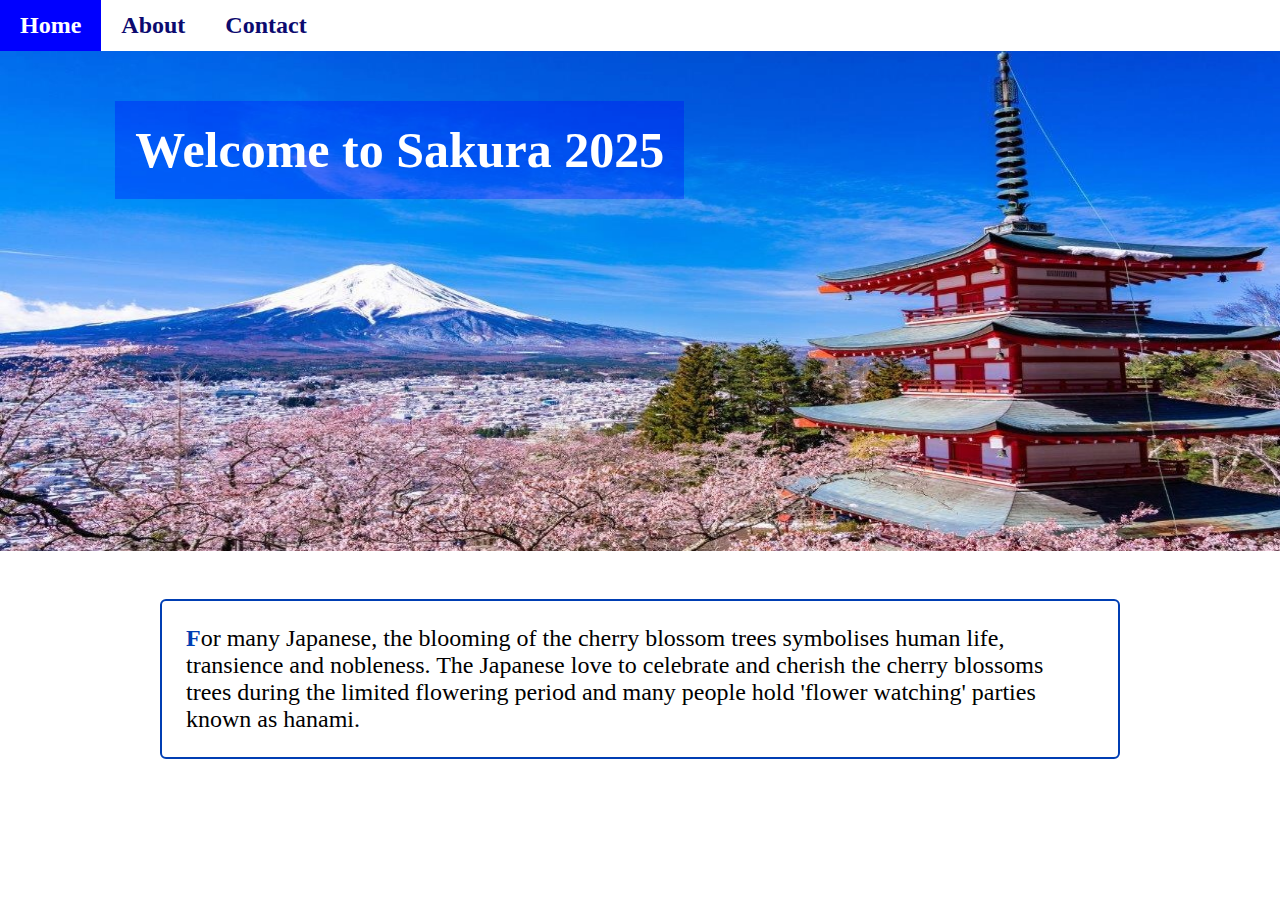
<file: index.html>
<!DOCTYPE html>
<html lang="en">

<head>

  <meta charset="utf-8">
  <meta name="viewport" content="width=device-width, initial-scale=1.0">
  <link rel="stylesheet" href="styles.css">

  <title>Cherry blossom</title>
</head>

<body>
 <nav>
      <ul>
        <li class="link--active"><a href="#">Home</a></li>
        <li><a href="./about.html">About</a></li>
        <li><a href="./contact.html">Contact</a></li>
      </ul>
    </nav>

  <header>
  <img src="\img\cherry-blossom-viewing-guide_key.jpg">
    <h1>Welcome to Sakura 2025</h1>
    
    
  </header>

  <main>
    <p>For many Japanese, the blooming of the cherry blossom trees symbolises human life, transience and nobleness. The
      Japanese love to celebrate and cherish the cherry blossoms trees during the limited
      flowering period and many people hold 'flower watching' parties known as hanami.</p>
  </main>
</body>

</html>
</file>
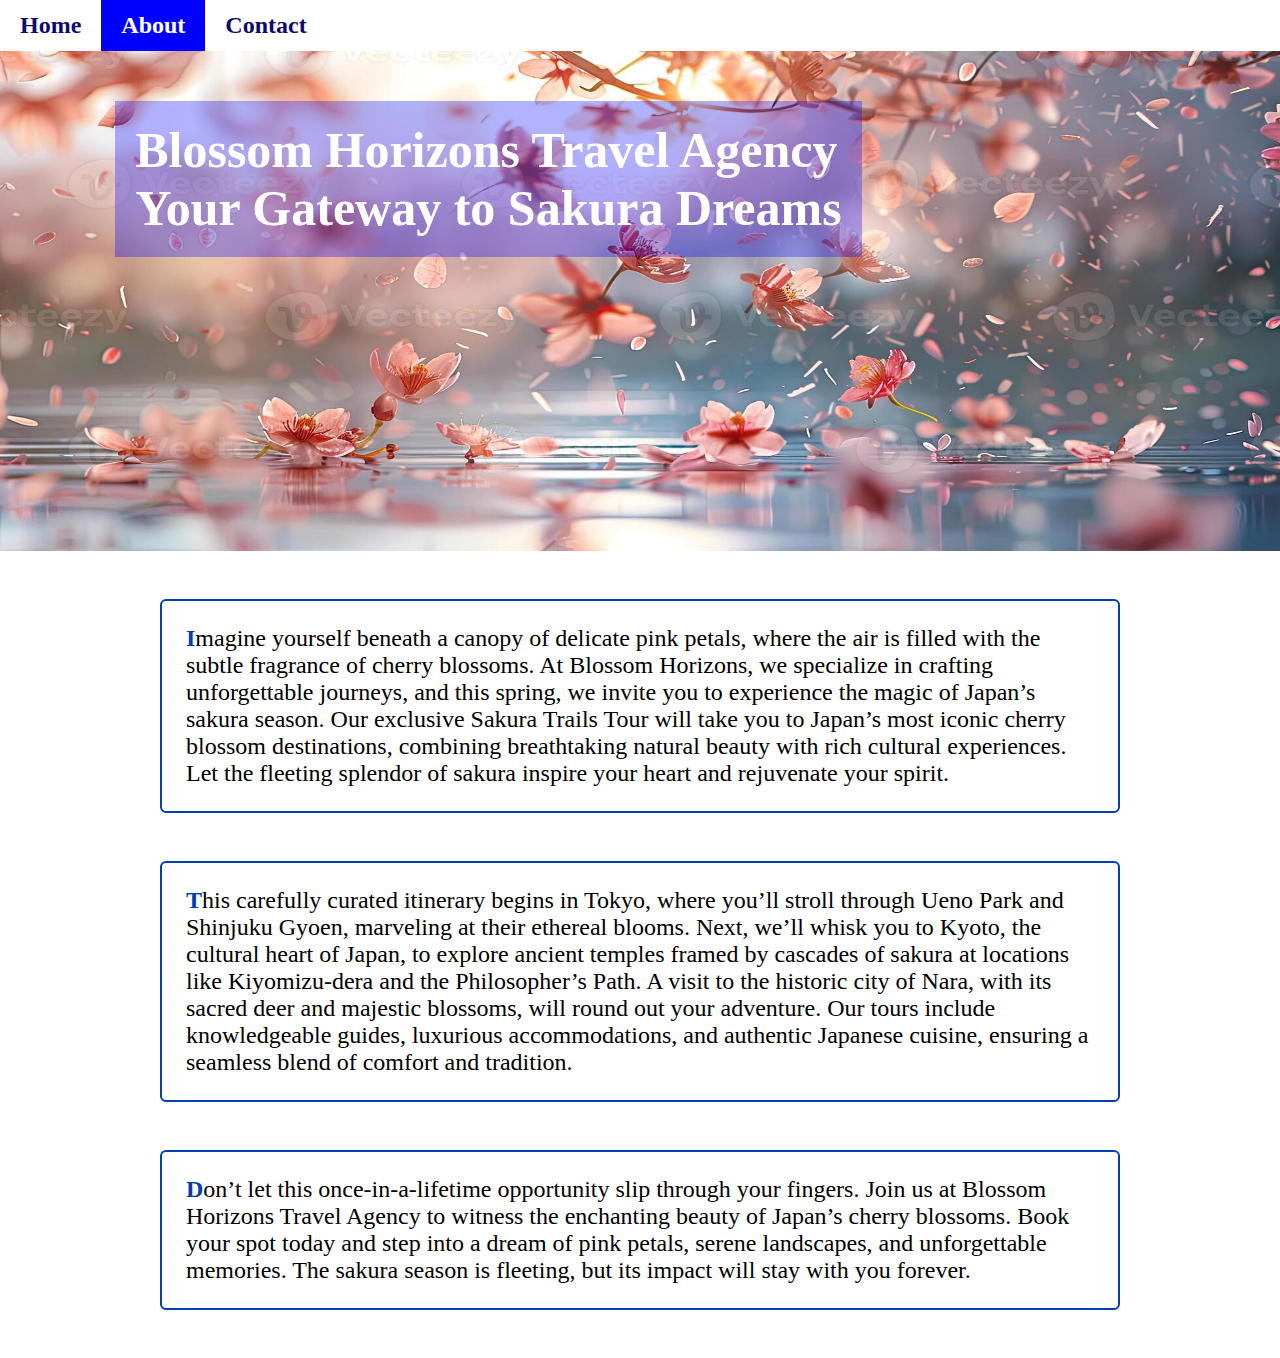
<file: about.html>
<!DOCTYPE html>
<html lang="en">
<head>
    <meta charset="UTF-8">
    <meta name="viewport" content="width=device-width, initial-scale=1.0">
    <link rel="stylesheet" href="styles.css">
    <title>About</title>
</head>
<body> 
     <nav>
            <ul>
              <li><a href="/index.html">Home</a></li>
              <li class="link--active"><a href="#">About</a></li>
              <li><a href="/contact.html">Contact</a></li>
            </ul>
          </nav>
    <header>
          <img src="\img\cherry-blossom-and-pink-petals-and-flowers-falling-on-surface-of-blue-water-of-lake-sakura-flower-background-for-puzzles-banner-advertising-or-design-generation-ai-photo.jpg" alt="cherry blossom">
      
           <h1> Blossom Horizons Travel Agency<br>Your Gateway to Sakura Dreams</h1>
           </header> 
           
           <main>
          
              
              <p>
   Imagine yourself beneath a canopy of delicate pink petals, where the air is filled with the subtle fragrance of cherry blossoms. At Blossom Horizons, we specialize in crafting unforgettable journeys, and this spring, we invite you to experience the magic of Japan’s sakura season. Our exclusive Sakura Trails Tour will take you to Japan’s most iconic cherry blossom destinations, combining breathtaking natural beauty with rich cultural experiences. Let the fleeting splendor of sakura inspire your heart and rejuvenate your spirit.
              </p><p>

                This carefully curated itinerary begins in Tokyo, where you’ll stroll through Ueno Park and Shinjuku Gyoen, marveling at their ethereal blooms. Next, we’ll whisk you to Kyoto, the cultural heart of Japan, to explore ancient temples framed by cascades of sakura at locations like Kiyomizu-dera and the Philosopher’s Path. A visit to the historic city of Nara, with its sacred deer and majestic blossoms, will round out your adventure. Our tours include knowledgeable guides, luxurious accommodations, and authentic Japanese cuisine, ensuring a seamless blend of comfort and tradition.
            </p><p>
                Don’t let this once-in-a-lifetime opportunity slip through your fingers. Join us at Blossom Horizons Travel Agency to witness the enchanting beauty of Japan’s cherry blossoms. Book your spot today and step into a dream of pink petals, serene landscapes, and unforgettable memories. The sakura season is fleeting, but its impact will stay with you forever.
            </p>
                  
            
          </main>

</body>
</html>
</file>
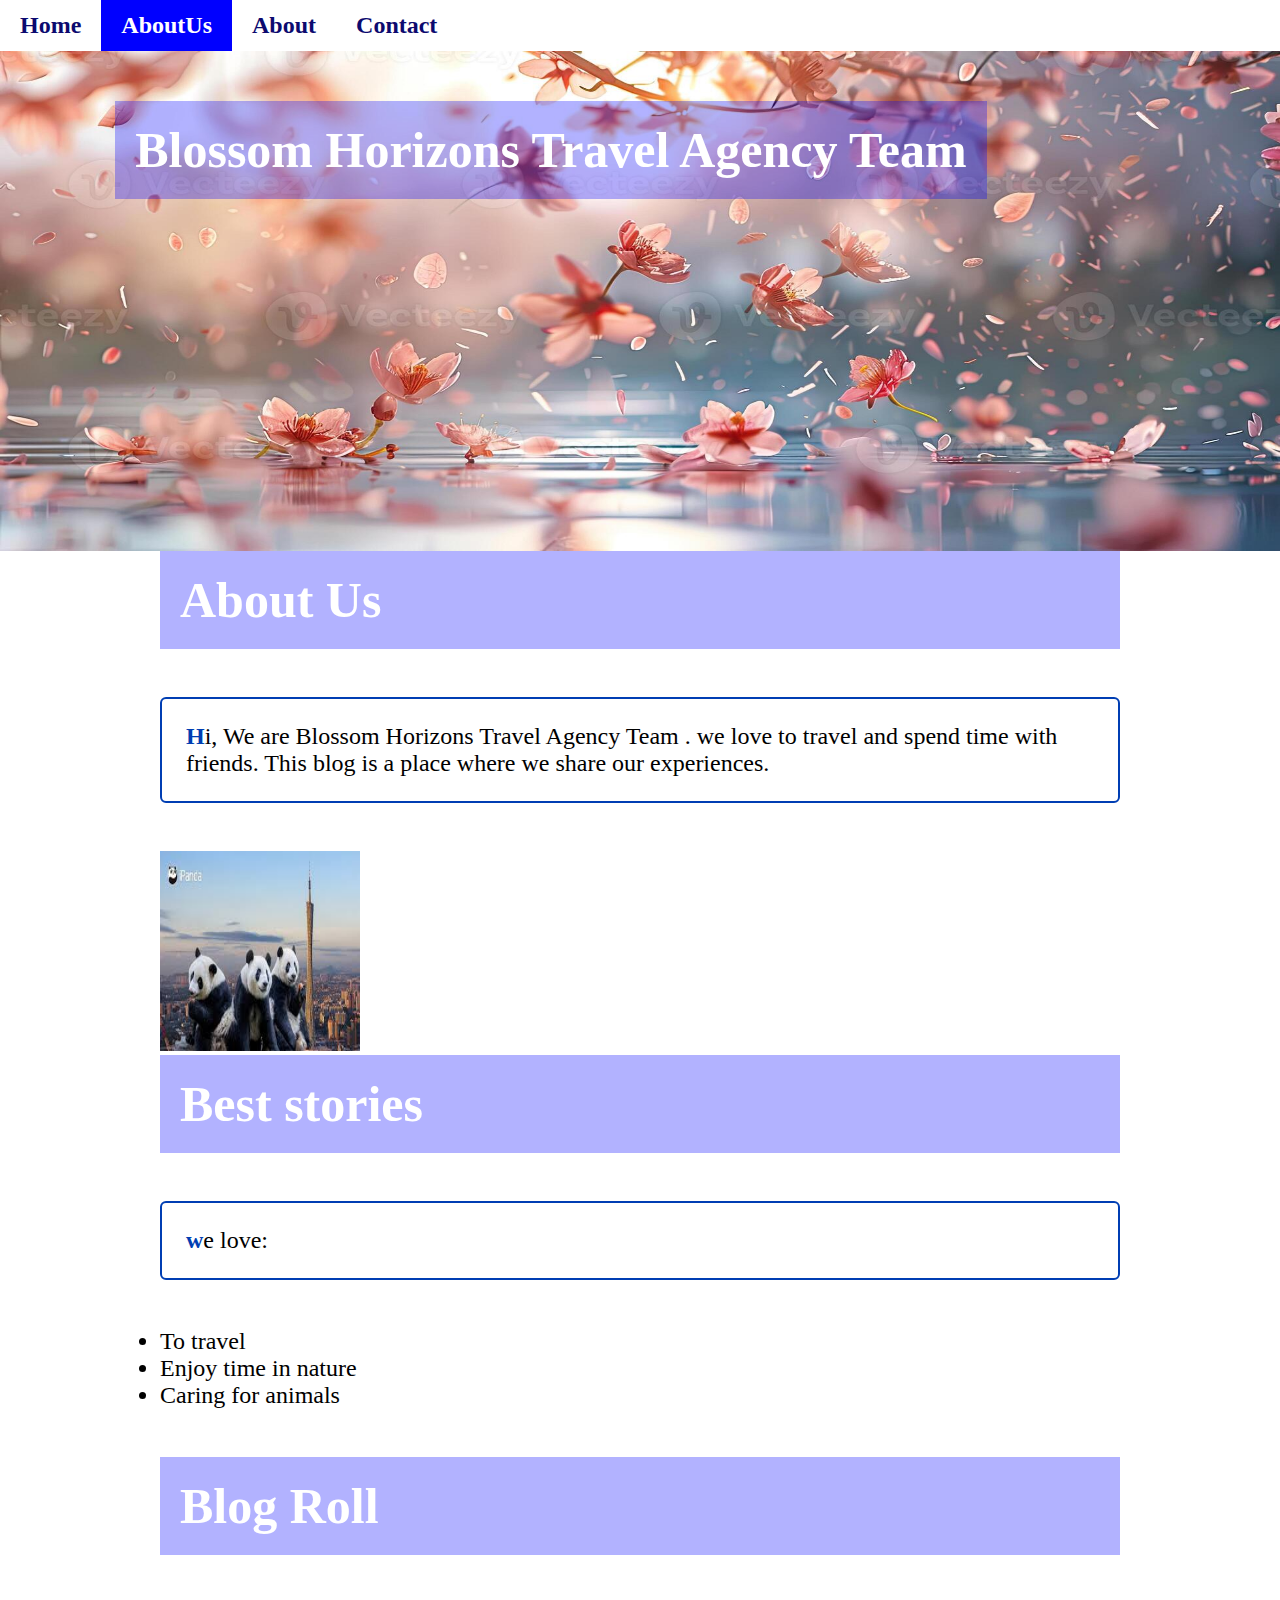
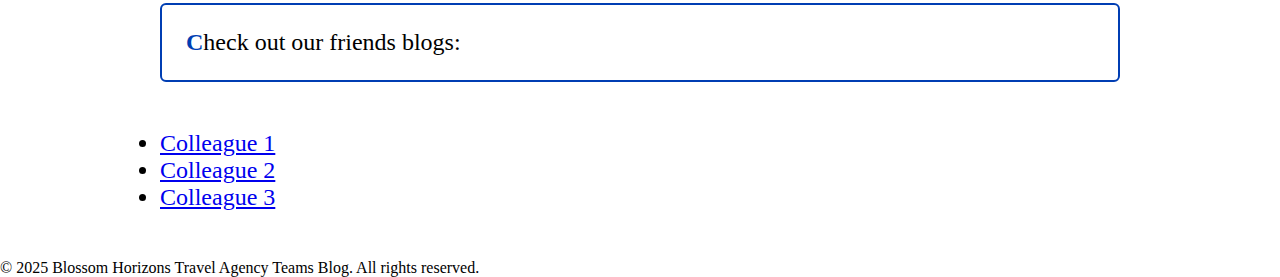
<file: aboutUs.html>
<!DOCTYPE html>
<html lang="en">
<head>
    <meta charset="UTF-8">
    <meta name="viewport" content="width=device-width, initial-scale=1.0">
    <link rel="stylesheet" href="styles.css">
    <title>About us</title>
</head>
<body> 
     <nav>
            <ul>
              <li><a href="/index.html">Home</a></li>
              <li class="link--active"><a href="#">AboutUs</a></li>
              <li><a href="./about.html">About</a></li>
              <li><a href="/contact.html">Contact</a></li>
            </ul>
          </nav>
    <header>
          <img src="\img\cherry-blossom-and-pink-petals-and-flowers-falling-on-surface-of-blue-water-of-lake-sakura-flower-background-for-puzzles-banner-advertising-or-design-generation-ai-photo.jpg" alt="cherry blossom">
      
           <h1> Blossom Horizons Travel Agency Team</h1>
           </header>  <main>
           <section>
            <h2>About Us</h2>
           
            <p>Hi, We are Blossom Horizons Travel Agency Team . we love to travel and spend time with friends. This blog is a place where we share our experiences.</p>
            <img src="[data-uri]" 
            alt="A photo of us" width="200" height="200" title="This is us!">
        </section>
        
        <section>
            <h2>Best stories</h2>
            <p>we love:</p>
            <ul>
                <li title="Experience new cultures!">To travel</li>
                <li title="Nature is amazing!">Enjoy time in nature</li>
                <li title="Animals are great companions!">Caring for animals</li>
            </ul>
        </section>
        
        <section>
            <h2>Blog Roll</h2>
            <p>Check out our friends blogs:</p>
            <ul>
                <li><a href="http://colleague1blog.com" title="Visit Colleague 1's Blog">Colleague 1</a></li>
                <li><a href="http://colleague2blog.com" title="Visit Colleague 2's Blog">Colleague 2</a></li>
                <li><a href="http://colleague3blog.com" title="Visit Colleague 3's Blog">Colleague 3</a></li>
            </ul>
        </section>
      </main>
        <footer>
            <p>&copy; 2025 Blossom Horizons Travel Agency Teams Blog. All rights reserved.</p>
        </footer>
</body>
</html>
</file>
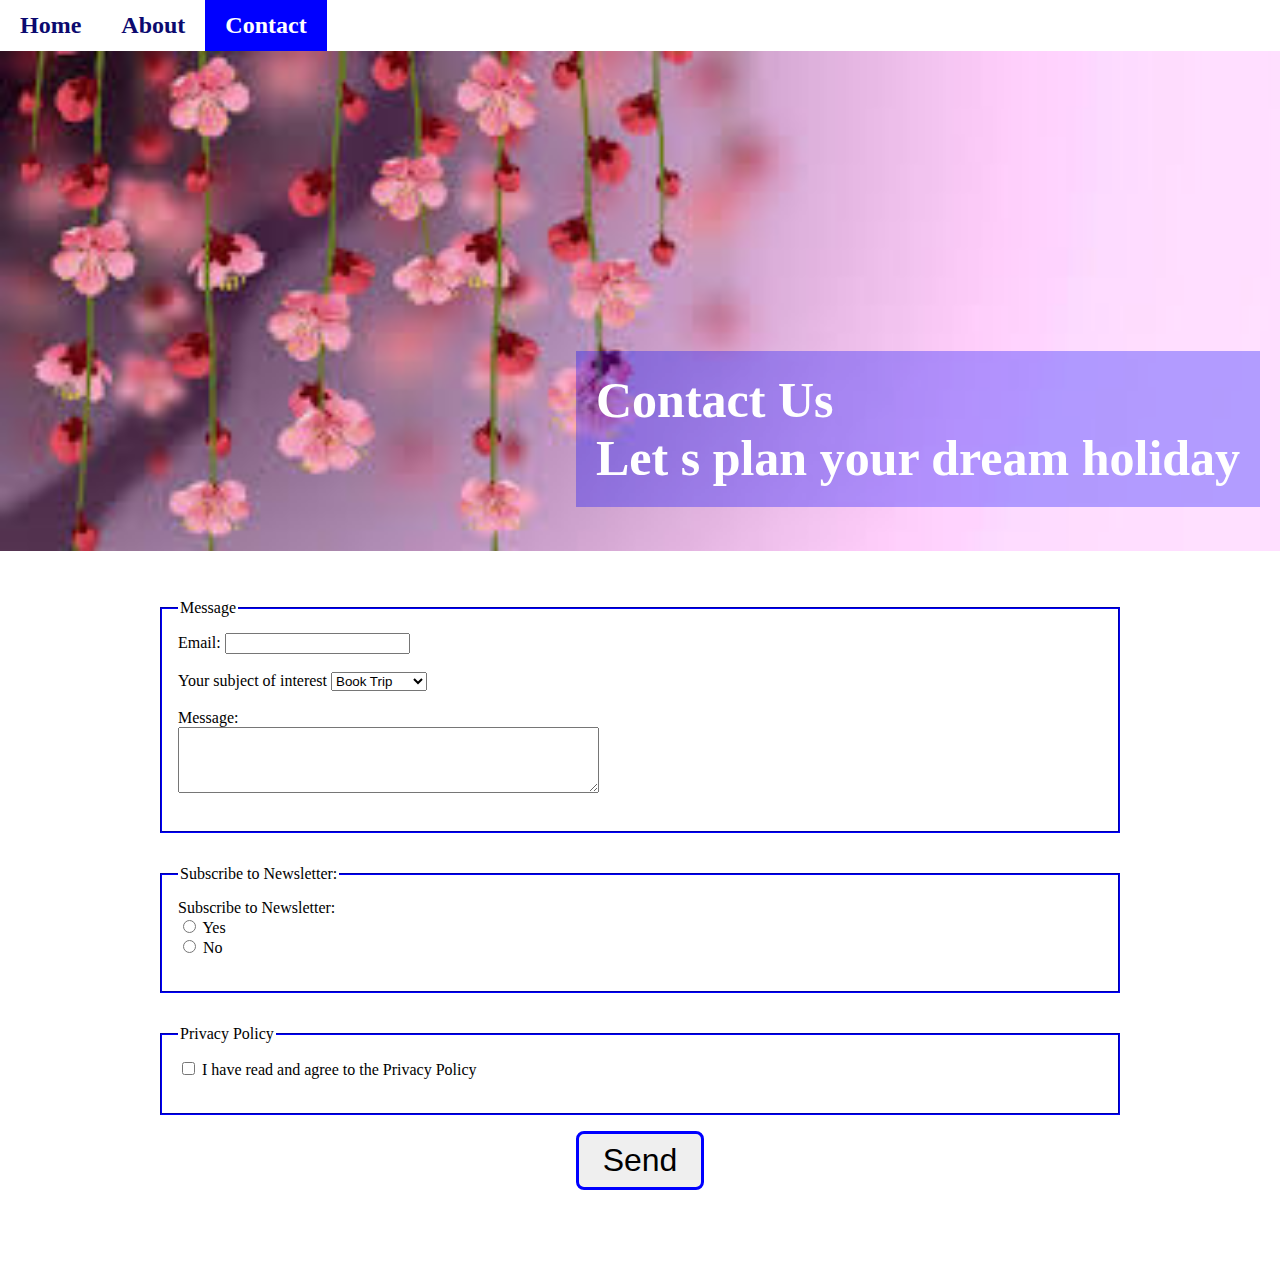
<file: contact.html>
<!DOCTYPE html>
<html lang="en">
<head>
    <meta charset="UTF-8">
    <meta name="viewport" content="width=device-width, initial-scale=1.0">
    <link rel="stylesheet" href="styles.css">
    <link rel="stylesheet" href="contact.css">
    <title>Contact</title>

</head><body>

    <nav>
        <ul>
            <li><a href="index.html">Home</a></li>
            <li><a href="about.html">About</a></li>
            <li class="link--active"><a href="#">Contact</a></li>
            
        </ul>
    </nav>   
    <header>
    <img src="img\download.jpg">
    
    <h1>Contact Us<br>Let s plan your dream holiday</h1>
    
       </header>

       <main>
        
        <form>
            <fieldset> <legend>Message</legend>
            <label for="email">Email:</label>
            <input type="email" id="email" name="email" required><br><br>
    
            <label for="topic">Your subject of interest</label>
            <select id="topic" name="topic">
                <option value="General info">General Info</option>
                <option value="Book a tour" selected>Book Trip</option>
                <option value="Feedback">Feedback</option>
            </select><br><br>
    
            <label for="message">Message:</label><br>
            <textarea id="message" name="message" rows="4" cols="50" required></textarea><br><br>
             </fieldset>

             <fieldset><legend>Subscribe to Newsletter:</legend>
            <label>Subscribe to Newsletter:</label><br>
            <input type="radio" id="subscribe-yes" name="subscribe" value="yes">
            <label for="subscribe-yes">Yes</label><br>
            <input type="radio" id="subscribe-no" name="subscribe" value="no">
            <label for="subscribe-no">No</label><br><br>
    
             </fieldset>

             <fieldset> <legend>Privacy Policy</legend>
            <input type="checkbox" id="privacy" name="privacy" required>
            <label for="privacy">I have read and agree to the Privacy Policy</label><br><br>
             </fieldset>

            <button type="submit">Send</button>
        </form>
      </section>
      
</body>
</html>
</file>
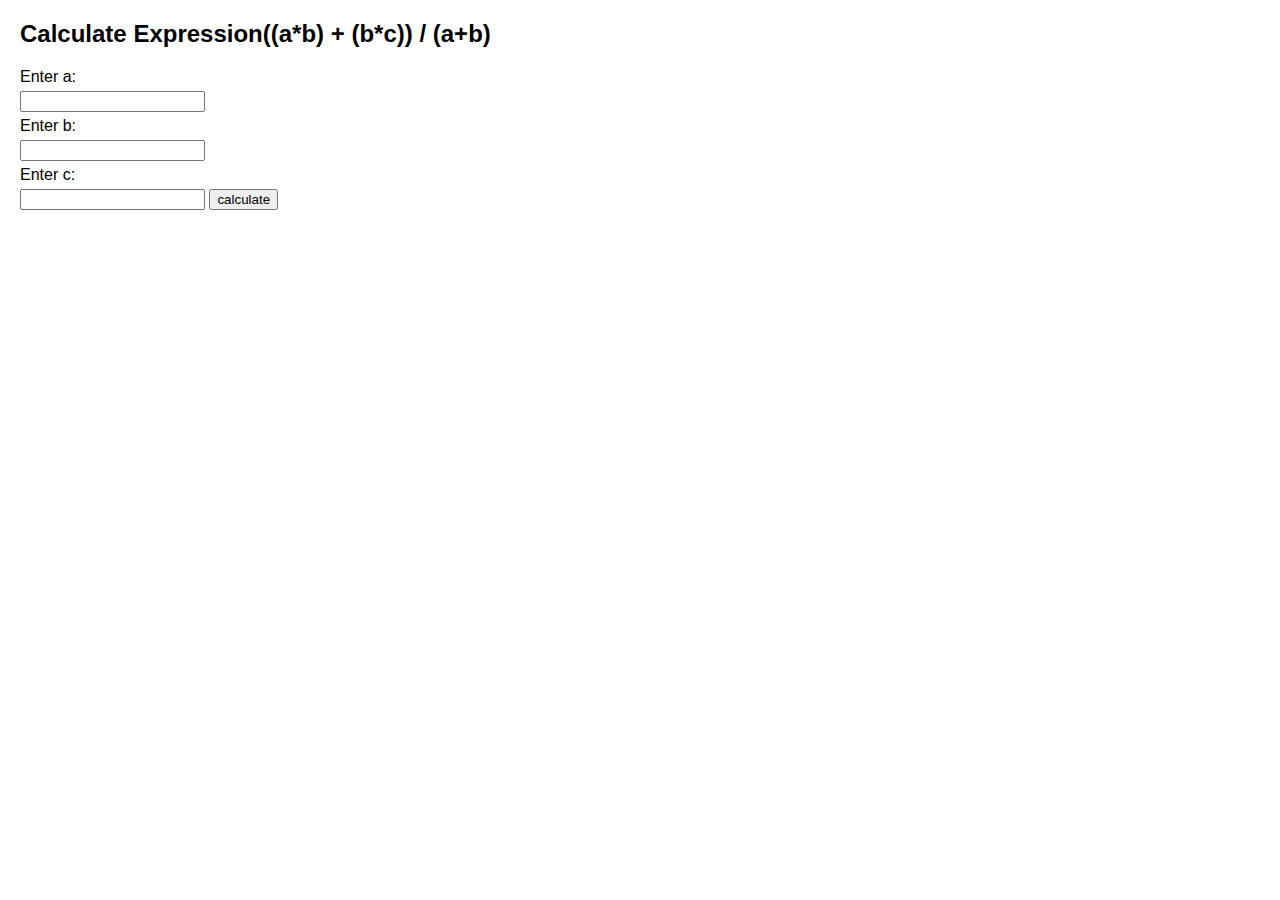
<file: Example_Frontend.html>
<!DOCTYPE html>
<html lang="en">
<head>
    <meta charset="UTF-8">
    <meta name="viewport" content="width=device-width, initial-scale=1.0">
    <title>Example</title>
    <style>
        body {
            font-family: Arial, sans-serif;
            margin: 20px;
        }
        .container {
            margin-bottom: 30px;
        }
        .container label {
            display: block;
            margin: 5px 0;
        }
    </style>
</head>
<body>

<div class="container">
    <h2>Calculate Expression((a*b) + (b*c)) / (a+b)</h2>
    <label for="task1-a">Enter a:</label>
    <input type="number" id="task1-a">


<label for="task1-b">Enter b:</label>
<input type="number" id="task1-b">

<label for="task1-c">Enter c:</label>
<input type="number" id="task1-c">

<button onclick="calculateExpresion()">calculate</button>
<p id="task1-result"></p>



</div>
<script>
function calculateExpresion(){
    const a = parseFloat(document.getElementById('task1-a').value);
    const b = parseFloat(document.getElementById('task1-b').value);
    const c = parseFloat(document.getElementById('task1-c').value);
    if (isNaN(a) || isNaN(b) || isNaN(c)) {
                alert('Please enter valid numbers for a, b, and c.');
                return;
  }
 const result = ((a * b) + (b * c)) / (a + b);
            document.getElementById('task1-result').textContent = `Result: ${result}`;
      

}

const Mystring="dev";

const newString=Mystring.charAt(0).toUpperCase()+Mystring.substring(1,3);
console.log(newString);

</script>



</body>
</html>



<!-- 
For this assignement you should focus on trying to give it your best implementation - clean, nice UI, no errors.
Refer to the latest JavaScript DOM Manipulation workshop as guideline.

1. Create an html page, add 3 text boxes in which the user will input 3 numbers: a, b, c
Add a button that, on click, will calculate ((a*b) + (b*c)) / (a+b). The result can be displayed in an alert or inserted directly into the DOM.


2. Create an html page, add 3 text boxes in which the user will input 3 numbers: a, b, c
Add a button that, on click, will calculate the maximum number of the three. The result can be displayed in an alert or inserted directly into the DOM. The program should not crash if the user does not input one or two numbers. 
Cases: 
-If no number is introduced then a message should be displayed asking the user to input at least on number.
-If only one number of the three is introduced, that number is the maximum number. 
-If two numbers are introduced then it should be displayed the maximum of the two.
-If three numbers are introduced then it should be displayed the maximum of the three.


3. Create an html page, add 2 text boxes in which the user will input 2 numbers: n and m
Add a button that, on click, will calculate the sum of all even numbers between n and m, regardless if n < m or m <  n. The result can be displayed in an alert or inserted directly into the DOM.



If you are in search of a challenge (optional):  

4.  Create a div container in the HTML document and generate 100 numbers dynamically (via javascript) and append them to the container div.

Even numbers' background is green
Odd numbers' background is yellow
Prime numbers' background is red

-->
</file>
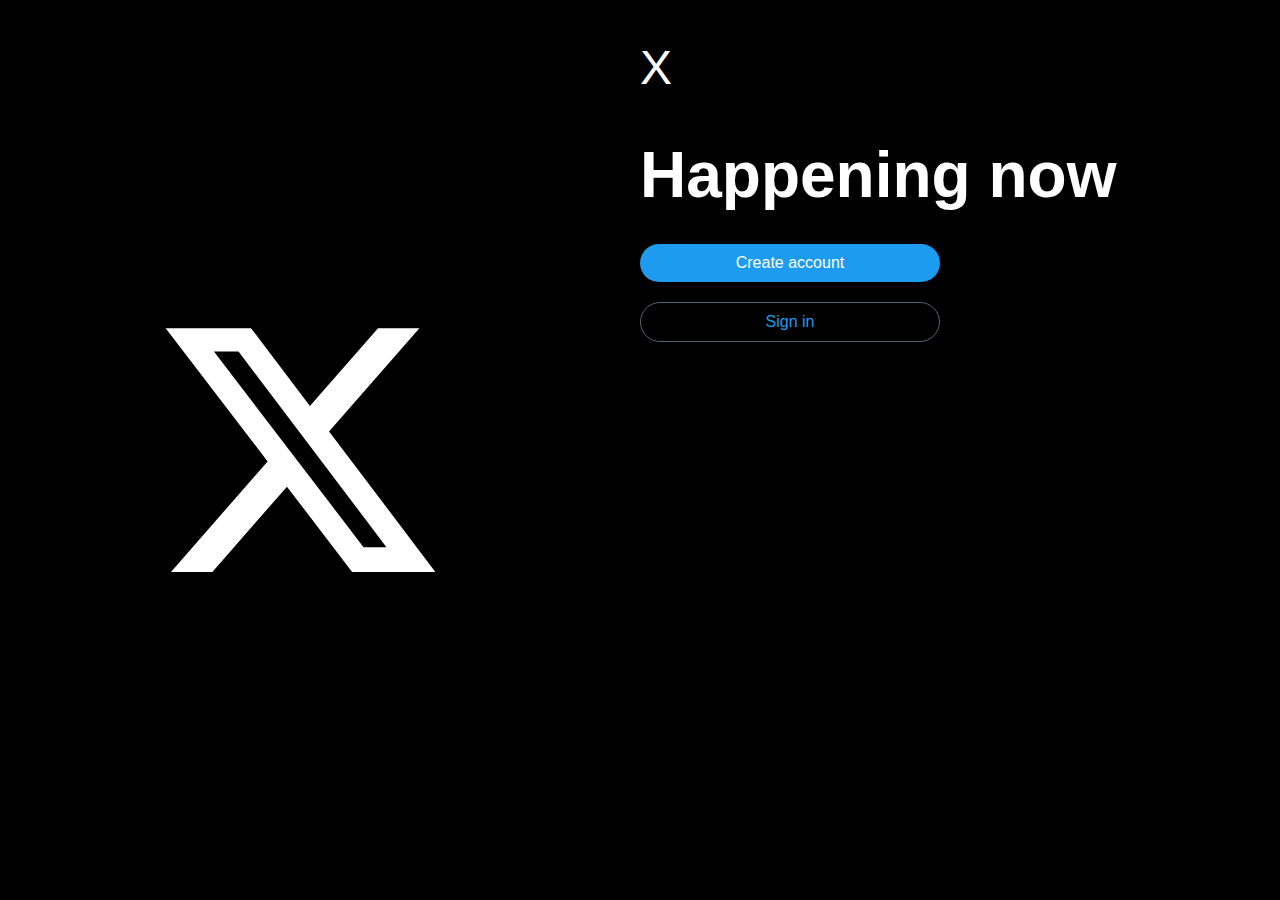
<file: techable3/XCopy.html>
<!DOCTYPE html>
<html lang="en">
<head>
    <meta charset="UTF-8">
    <meta name="viewport" content="width=device-width, initial-scale=1.0">
    <link rel="stylesheet" href="XCopy.css">
   
</head>
<body>
    <!--Acest cod SVG definește o pictogramă printr-un element <svg> care conține un <g> (grup de elemente
         și un <path> (o cale care desenează forma grafică).-->
    <div class="container">
        <div class="left-side">
            <svg viewBox="0 0 24 24" width="300" height="300" fill="white">
                <g>
                    <path d="M18.244 2.25h3.308l-7.227 8.26 8.502 11.24H16.17l-5.214-6.817L4.99 21.75H1.68l7.73-8.835L1.254 2.25H8.08l4.713 6.231zm-1.161 17.52h1.833L7.084 4.126H5.117z"></path>
                </g>
            </svg>
        </div>
        <div class="right-side">
            <div class="x-logo">X</div>
            <h1 class="heading">Happening now</h1>
            <div class="login-buttons">
                <div class="button sign-up">Create account</div>
                <div class="button login">Sign in</div>
            </div>
        </div>
    </div>
</body>
</html></div></html>
</file>
<file: styles.css>
body, ul, li, h1, h2, a,p{
  margin: 0;
  padding: 0;
  font-family: arial sans-serif;
  box-sizing: border-box;
}
header {
  position: relative;
  height: 500px;
}

header img {
  width: 100%;
  height: 100%;
 
}

header h1{

  color:  white;
  padding: 20px;
  font-size: 50px;
  position: absolute;
  left: 9%;
  top: 10%;
  background-color: #0000ff;
  background-color: rgba(0, 0, 255, 0.3);
  
}
section h2{

  color:  white;
  padding: 20px;
  font-size: 50px;
 
  background-color: #0000ff;
  background-color: rgba(0, 0, 255, 0.3);
  
}
nav ul {
  display: flex;
  list-style-type: none;
}

nav ul li {
  padding: 0.75em 1.25em;
}

nav ul li a {
  font-size: 1.5rem;
  font-weight: 700;
  color:rgb(12, 10, 111);
  text-decoration: underline 0.1em rgba(0, 0, 0, 0);
  transition:text-decoration-color 200ms ease-out;
}

nav ul li a:hover {
  text-decoration-color:rgba(0, 0, 255, 0.3);
}

li.link--active {
  background-color: #0000ff;
  
}

li.link--active a {
  color: #fff;
}
  

main {
  width: 75%;
  min-width: 600px;
  margin: 0 auto;
}

main p {
  font-size: 1.5rem;
  margin: 2em 0;
  padding: 1em;
  border: 0.1em solid #003eb3;
  border-radius: 0.25em;
}

main p::first-letter {
  color:#003eb3 ;
  font-weight: bold;
}
section ul{
  font-size: 1.5rem;
  margin: 2em 0;
  
}
</file>
<file: contact.css>
header h1{
    left: 45%;
    top: 60%;
    white-space: nowrap;
}


fieldset {
    border-color: #0000ff;
    padding: 1em;
    margin: 1em 0;
  }
  
  
  form {
    display: grid;
    margin-top: 2rem;
    margin-bottom: 5rem;
  }
  
  form textarea {
    resize: vertical;
  }
  
  form button {
    font-size: 2rem;
    color: var 0000ff;
    border: 0.1em solid #0000ff;
    border-radius: 0.25em;
    padding: 0.25em 0.75em;
    justify-self: center;
  }
  
  form button:hover {
    cursor: pointer;
    background-color:#0000ff;
    color: #fff;
  }
</file>
<file: techable3/XCopy.css>
body {
    margin: 0;
    padding: 0;
    font-family: Arial, sans-serif;
    background-color: black;
    color: white;
}
.container {
    display: flex;
    min-height: 100vh;
}
.left-side {
    flex: 1;
    display: flex;
    align-items: center;
    justify-content: center;
}
.right-side {
    flex: 1;
    padding: 40px;
}
.x-logo {
    font-size: 48px;
    margin-bottom: 40px;
}
.heading {
    font-size: 64px;
    margin-bottom: 32px;
}
.login-buttons {
    display: flex;
    flex-direction: column;
    gap: 20px;
    max-width: 300px;
}
.button {
    padding: 10px;
    border-radius: 20px;
    text-align: center;
    cursor: pointer;
}
.sign-up {
    background-color: rgb(29, 155, 240);
    color: white;
}
.login {
    border: 1px solid rgb(83, 100, 113);
    color: rgb(29, 155, 240);
}
</file>
